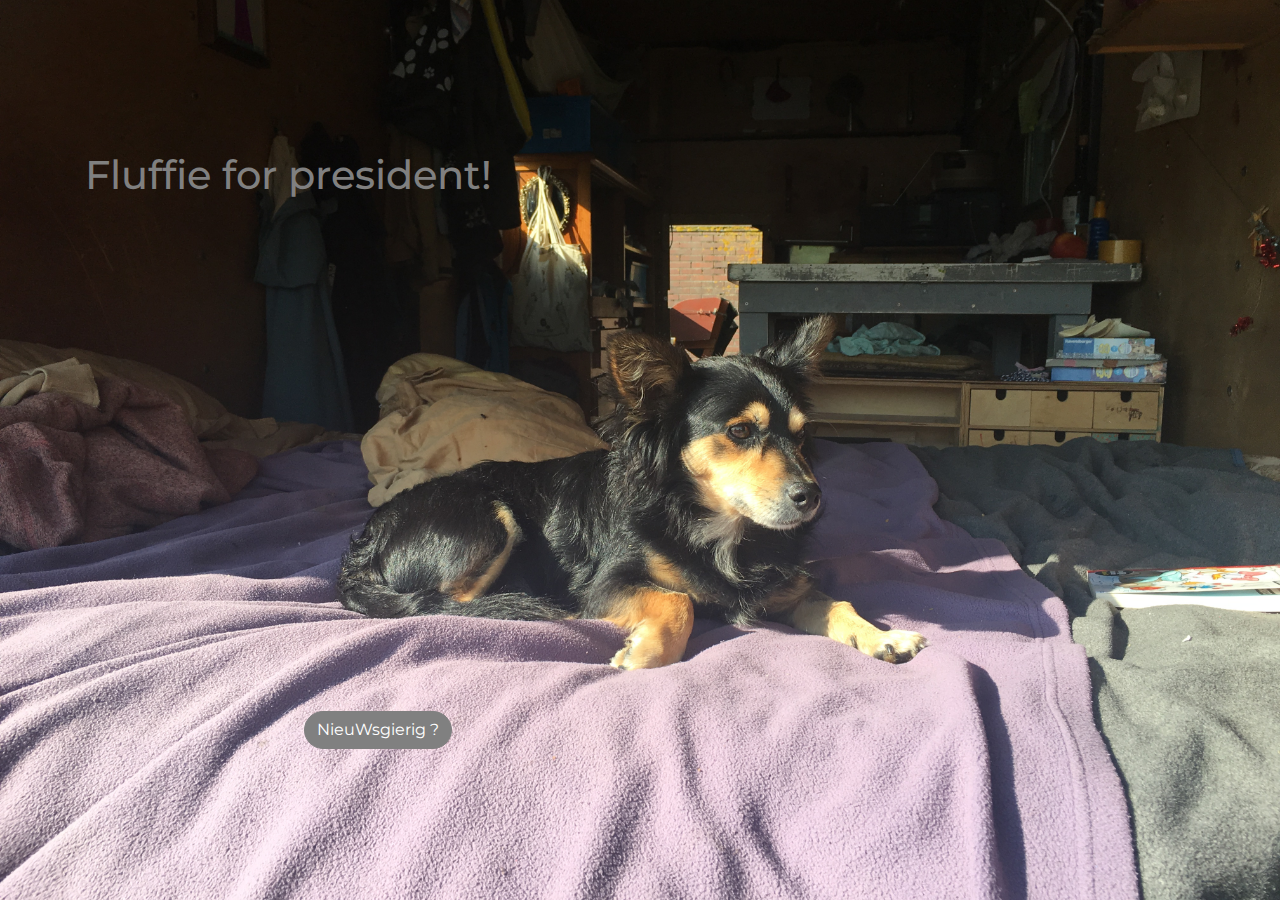
<file: index.html>
<!DOCTYPE html>
<html>
  <head>
    <title>Startup</title>

     <meta charset="utf-8">
    <meta name="viewport" content="width=device-width, initial-scale=1">

    <!-- Google Fonts -->
    <link href="https://fonts.googleapis.com/css?family=Montserrat" rel="stylesheet">

    <!-- Bootstrap CSS from a CDN. This way you don't have to include the bootstrap file yourself -->
    <link rel="stylesheet" href="https://stackpath.bootstrapcdn.com/bootstrap/4.3.1/css/bootstrap.min.css" integrity="sha384-ggOyR0iXCbMQv3Xipma34MD+dH/1fQ784/j6cY/iJTQUOhcWr7x9JvoRxT2MZw1T" crossorigin="anonymous">
    
    <!-- Your own stylesheet -->
    <link rel="stylesheet" type="text/css" href="style.css">

    <script id="mcjs">!function(c,h,i,m,p){m=c.createElement(h),p=c.getElementsByTagName(h)[0],m.async=1,m.src=i,p.parentNode.insertBefore(m,p)}(document,"script","https://chimpstatic.com/mcjs-connected/js/users/c64f785ea10e27eeff8692fe8/6572529808eaa41a224143123.js");</script>
  </head>

  <body>
    
    <div class="container d-flex align-items-center h-100">
      <div class="row">
        <header class="text-left col-12">
          <!-- <h1 class="text-uppercase"><strong>Fluffie for president !</strong></h1> -->
    	<a href="index_animated.html"><h1>Fluffie for president!</h1></a>
        </header>
        <div class="buffer"></div>
        <section class="text-center col-12">
    <a href="http://eepurl.com/hKH-ZT"><button class="btn btn-primary btn-xl">NieuWsgierig ?</button></a>
  </section>
    </div>
    </div> 
  </body>
</html>
</file>
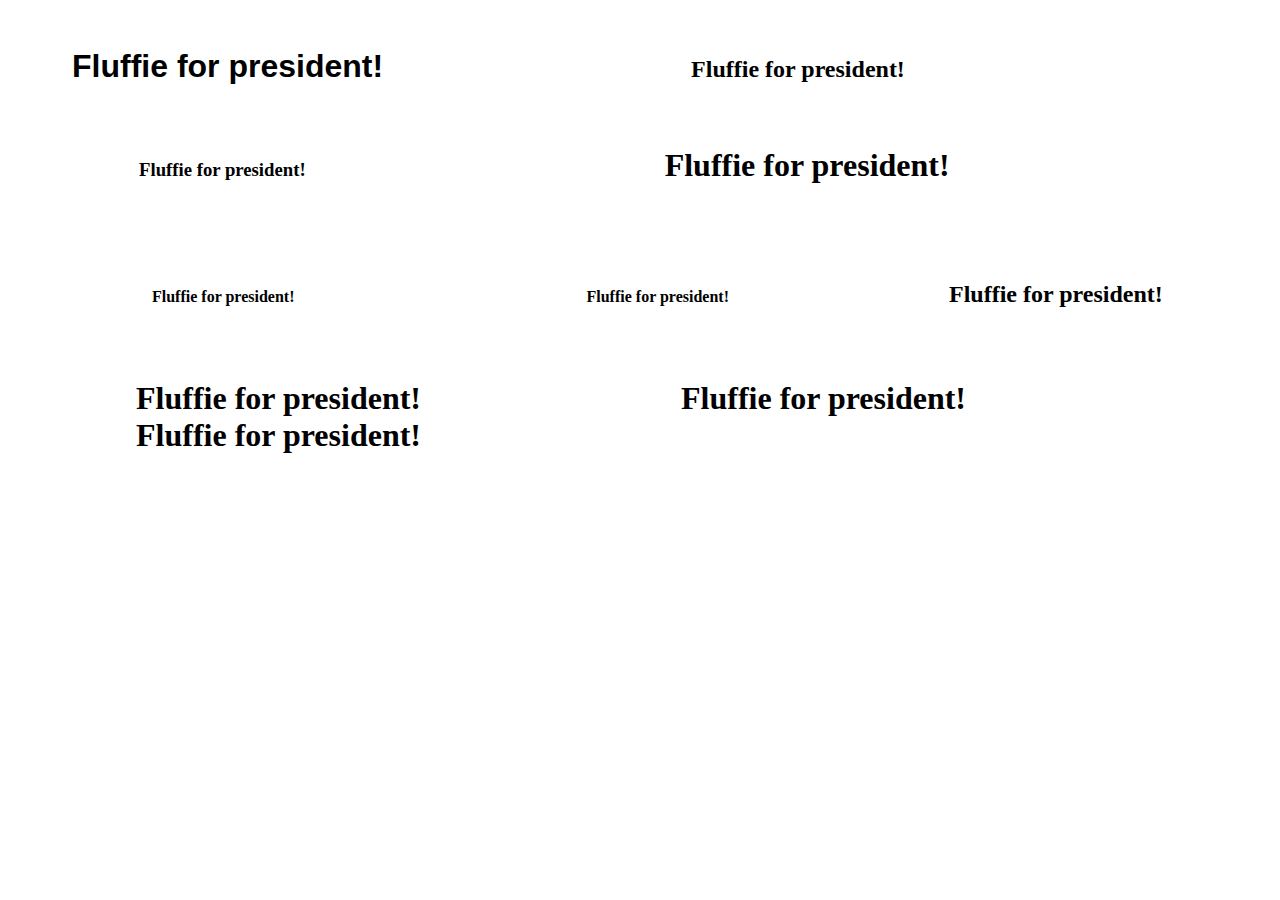
<file: index_animated.html>
<!DOCTYPE html>
<html>
<head>

	<link
    rel="stylesheet"
    href="https://cdnjs.cloudflare.com/ajax/libs/animate.css/4.1.1/animate.min.css">

    <link rel="stylesheet" type="text/css" href="style_animated.css">

	<title></title>

</head>

<body>
	<h1 class="heartBeat">Fluffie for president!</h1>
	<h2 class="bounce">Fluffie for president!</h2>
	<h3 class="rubberBand">Fluffie for president!</h3>
<a href="index.html">
	<h1 class="pulse">Fluffie for president!</h1>
</a>
	<h4 class="shakey">Fluffie for president!</h4>
	<h4 class="shakey">Fluffie for president!</h4>
	<h2 class="headshake">Fluffie for president!</h2>
	<h1 class="bounceIn">Fluffie for president!</h1>
	<h1 class="bounceIn">Fluffie for president!</h1>
	<h1 class="bounceIn">Fluffie for president!</h1>



</body>
</html>
</file>
<file: style.css>
body,
html {
  width: 100%;
  height: 100%;
  font-family: "montserrat", sans-serif;
  background: url(fluffie.jpg) no-repeat center center fixed; 
  -webkit-background-size: cover;
  -moz-background-size: cover;
  -o-background-size: cover;
  background-size: cover;
}

h1 {
	style: 3rem;
	color: grey;
}

hr {
	border-color: #F05F44;
	border-width: 3px;
	max-width: 65px;
}

.buffer {
	height: 35rem;
}

.btn {
	/*font-weight: 0;*/
	border-radius: 100px;
	/*text-transform: uppercase;*/
}

.btn-primary {
	background-color: grey;
	border-color: grey;
	position: right;
}

.btn-primary:hover {
	background-color: grey;
	border-color: grey;
	border-width: 4px;
}

/*.btn-xl {
	padding: 1rem 2rem;
}
*/
</file>
<file: style_animated.css>
.heartBeat {
	display: inline-block;
	margin: 1em 2em;

  	animation: infinite heartBeat; 
  	animation-duration: 2s;
  	font-family: arial;
}

.bounce {
  	display: inline-block;
  	margin: 2em 10em;
	
	animation: infinite bounce;
  	animation-duration: 2s;
  	font-family: georgia;
}

.rubberBand {
	display: inline-block;
	margin: 1.5em 7em;

  	animation: infinite rubberBand;
	animation-duration: 2s; 
}

.pulse {
	display: inline-block;
	margin: 0em 7em;

  	animation: infinite pulse;
	animation-duration: 2s;
}

.shakey {
	display: inline-block;
	margin: 0em 9em;

  	animation: infinite shakeY;
	animation-duration: 1s;
}

.headshake {
	display: inline-block;
	margin: 3em 3em;

  	animation: infinite headShake;
	animation-duration: 2s;
}

.bounceIn {
	display: inline-block;
	margin: 0em 4em;

  	animation: infinite bounceIn;
	animation-duration: 1s;
}

a {
	color: black;
}
</file>
